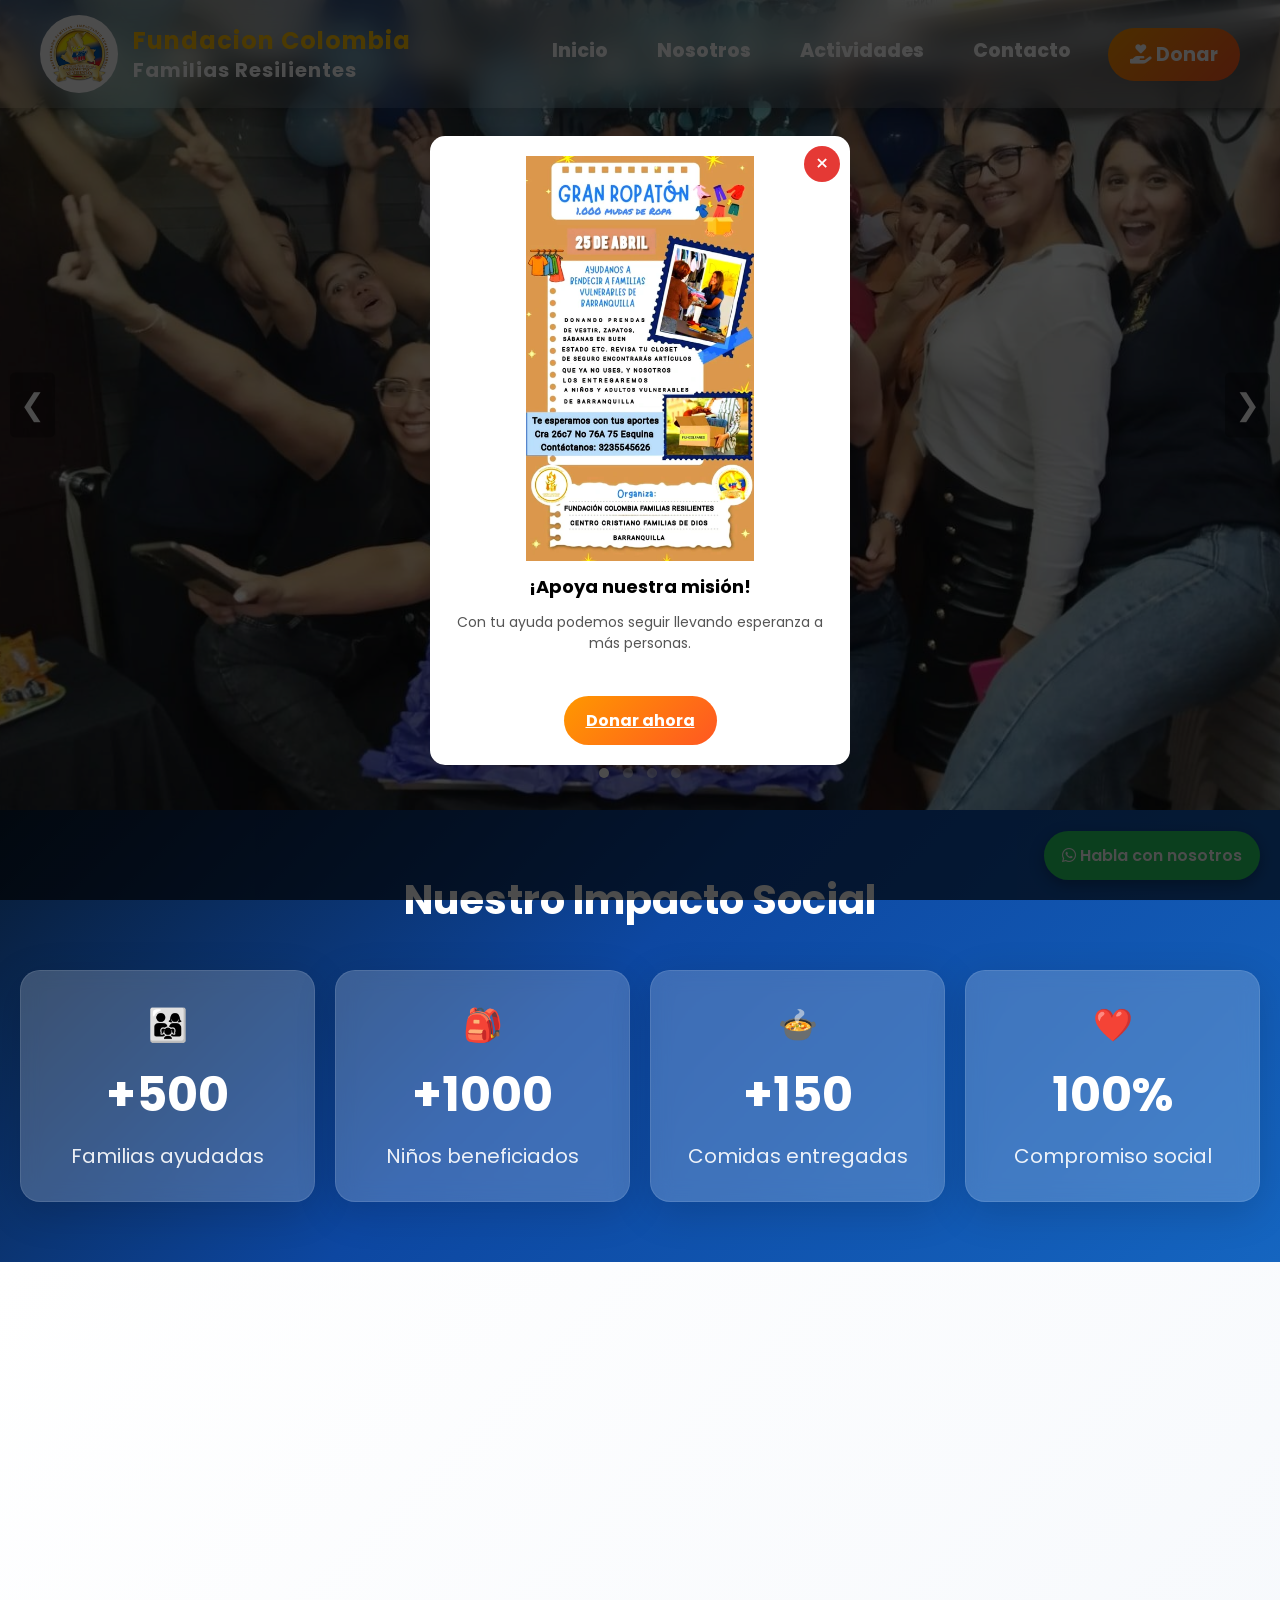
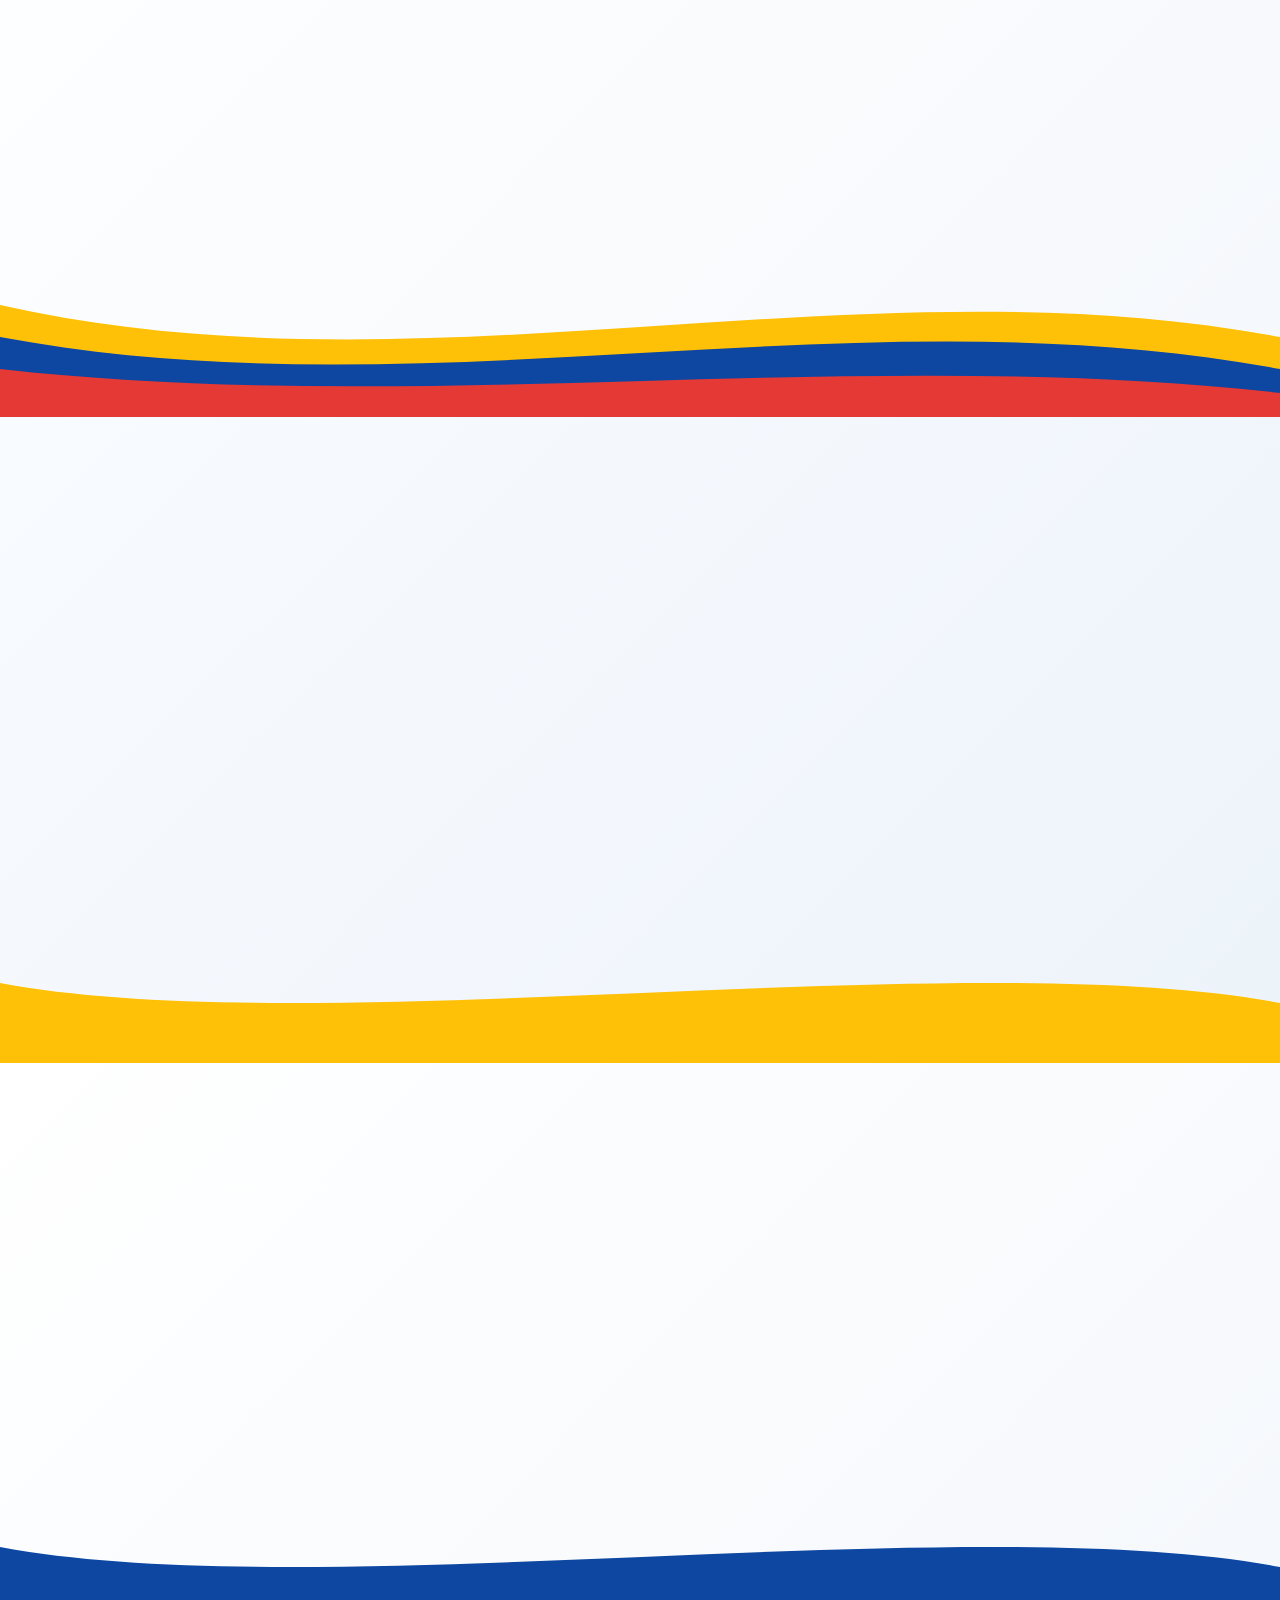
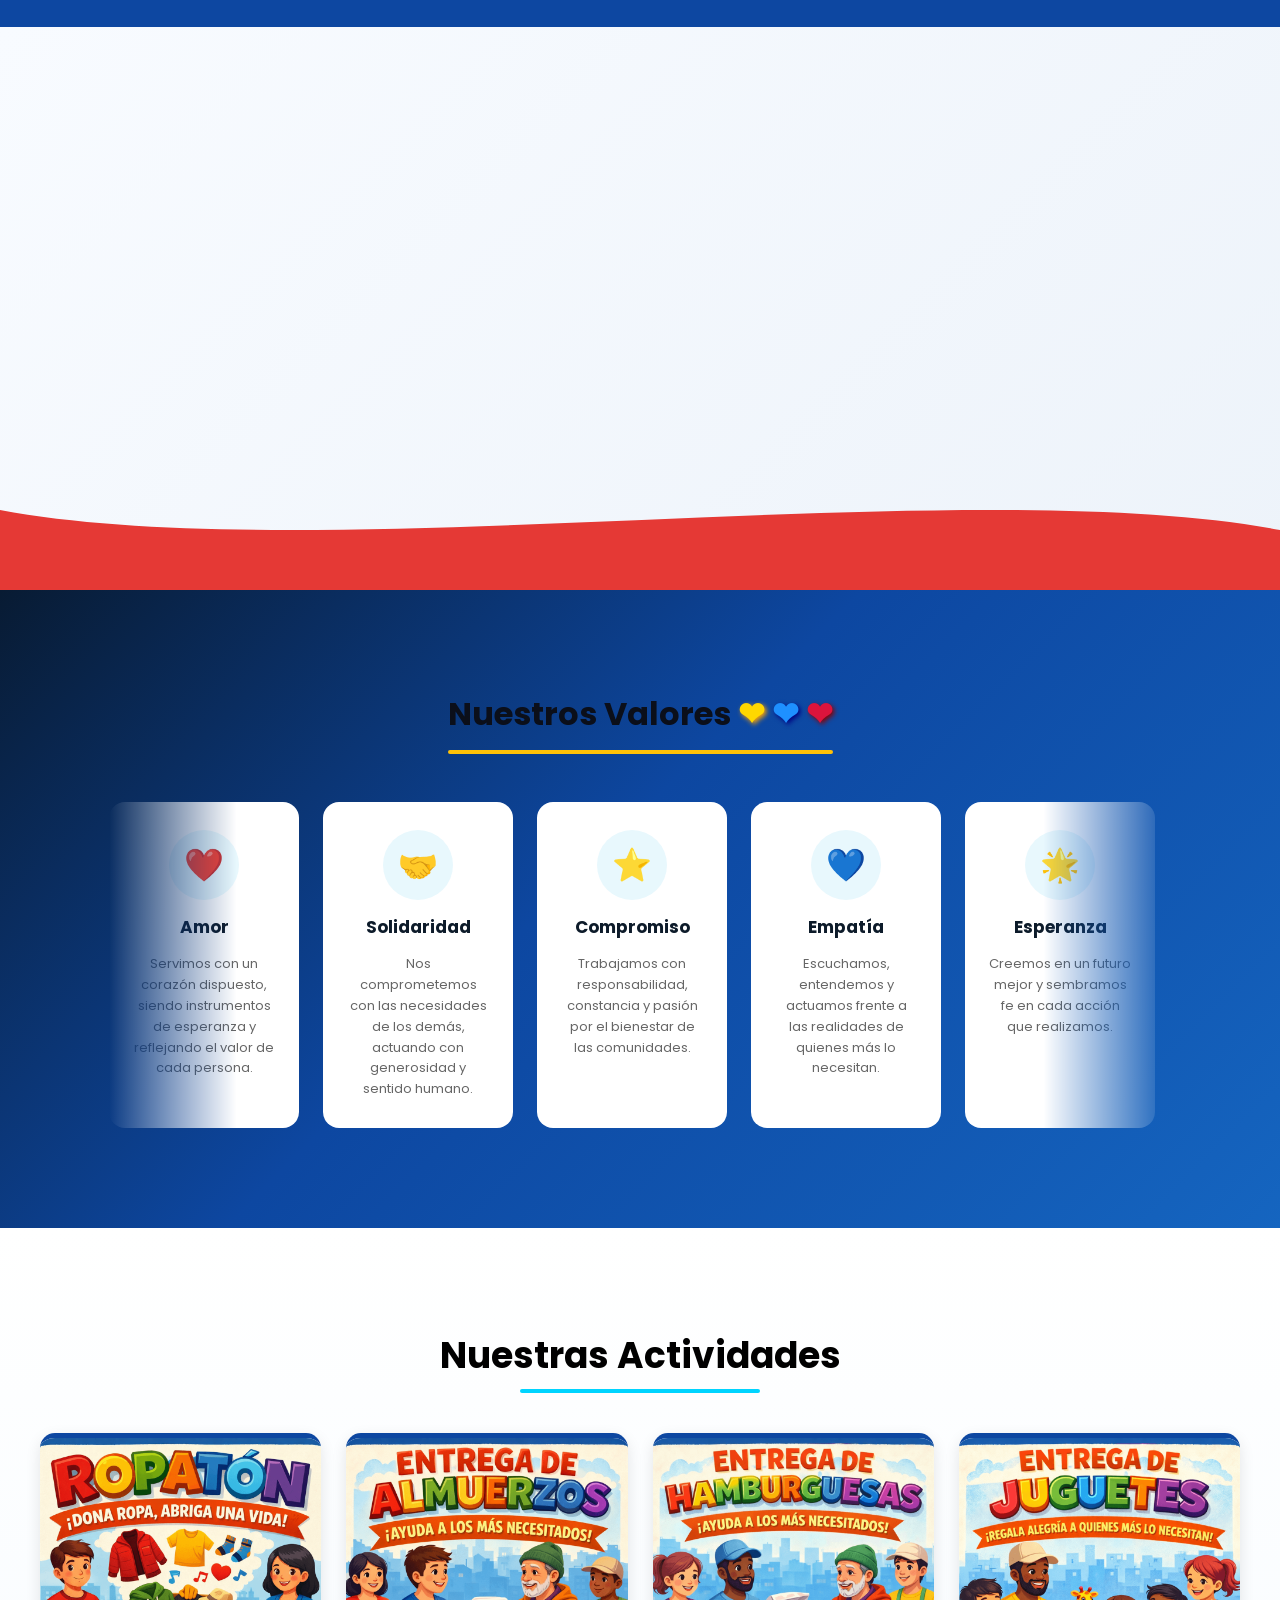
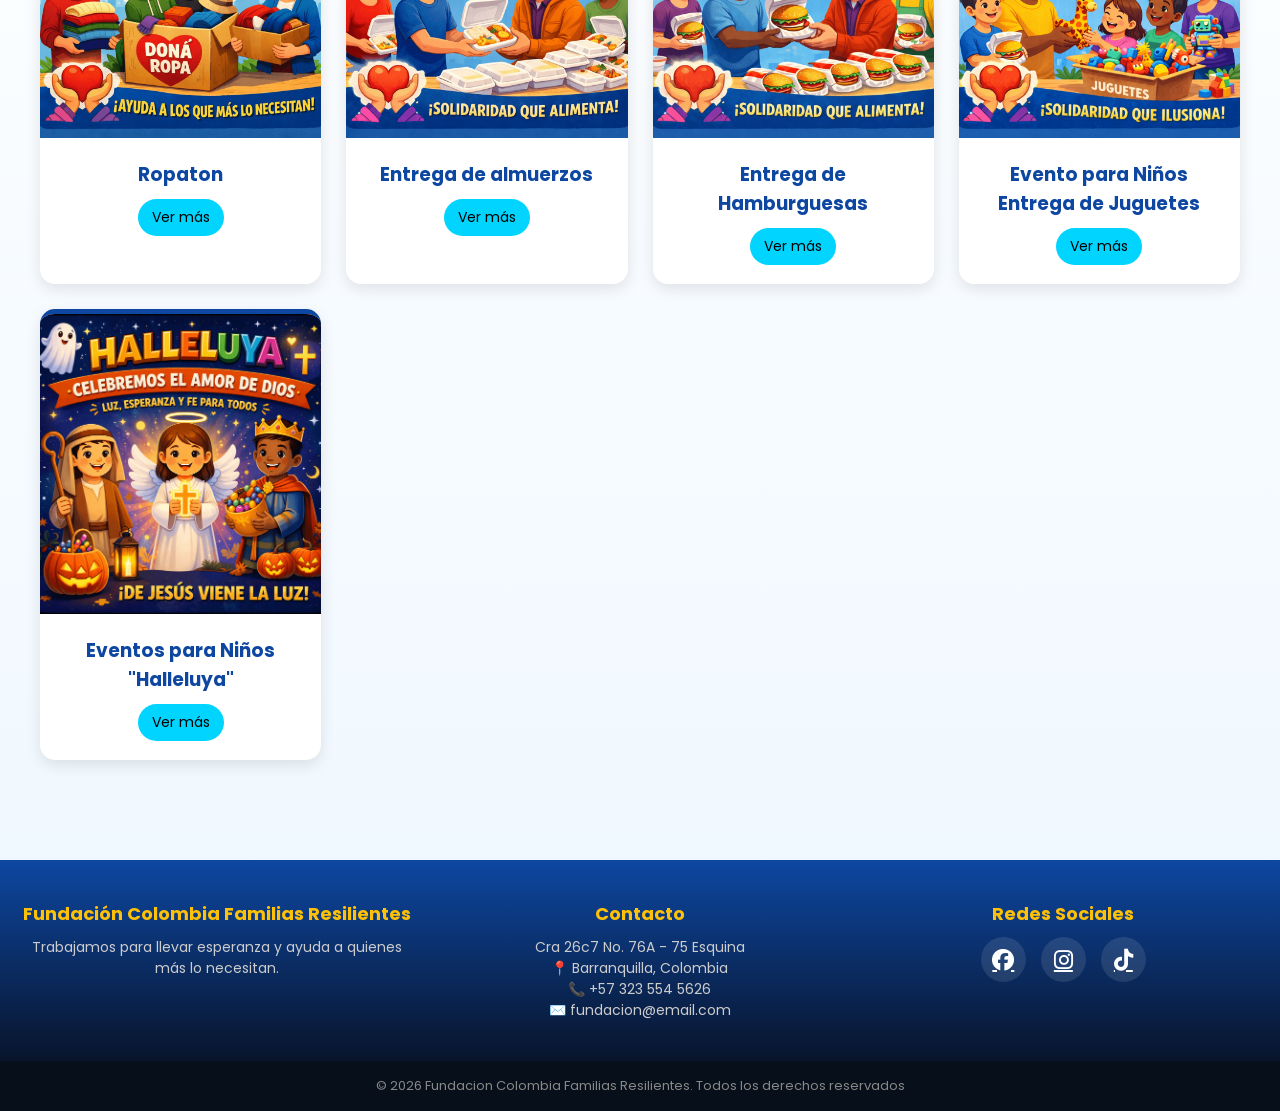
<file: index.html>
<!doctype html>
<html lang="es">
  <head>
    <meta charset="UTF-8" />
    <meta name="viewport" content="width=device-width, initial-scale=1.0" />
    <meta
      name="description"
      content="Fundación Colombia - Ayudamos a comunidades vulnerables con amor, solidaridad y compromiso."
    />
    <meta
      name="keywords"
      content="fundación, ayuda social, Colombia, donaciones, familia, niños, solidaridad"
    />
    <title>Fundación Colombia Familias Resilientes</title>
    <link
      href="https://fonts.googleapis.com/css2?family=Poppins:wght@300;400;600&display=swap"
      rel="stylesheet"
    />
    <link
      rel="stylesheet"
      href="https://cdnjs.cloudflare.com/ajax/libs/font-awesome/6.5.0/css/all.min.css"
    />
    <link rel="stylesheet" href="css/styleheader.css" />
    <link rel="stylesheet" href="css/stylefooter.css" />
    <link rel="stylesheet" href="css/styleindex.css" />
  </head>

  <body>
    <!-- MODAL PUBLICIDAD NUEVO -->
    <div class="modal" id="modal">
      <div class="modal-box">
        <button class="modal-close" id="cerrarModal">×</button>
        <img src="imagenes/Publicidad.webp" alt="Publicidad" />
        <h3>¡Apoya nuestra misión!</h3>
        <p style="margin-bottom: 20px">
          Con tu ayuda podemos seguir llevando esperanza a más personas.
        </p>
        <a
          href="src/donaciones.html"
          class="donate-btn"
          style="margin-top: 10px; display: inline-block"
          >Donar ahora</a
        >
      </div>
    </div>

    <div id="header"></div>

    <section class="hero" id="hero">
      <div class="slider">
        <img
          src="imagenes/hero5.jpg"
          class="slide active"
          loading="eager"
          alt="imagen hero principal"
        />
        <img
          src="imagenes/hero6.jpg"
          class="slide"
          loading="lazy"
          alt="imagen hero secundaria"
        />
        <img
          src="imagenes/hero7.jpg"
          class="slide"
          loading="lazy"
          alt="imagen hero tercera"
        />
        <img
          src="imagenes/hero8.jpg"
          class="slide"
          loading="lazy"
          alt="imagen hero cuarta"
        />
        <button class="prev" aria-label="Anterior">❮</button>
        <button class="next" aria-label="Siguiente">❯</button>

        <!-- DOTS -->
        <div class="dots">
          <span class="dot active"></span>
          <span class="dot"></span>
          <span class="dot"></span>
          <span class="dot"></span>
        </div>

        <div class="overlay">
          <h1>Llevando amor y esperanza</h1>
          <p>Transformando vidas con fe y solidaridad</p>
          <a href="#quienes" class="btn">Conócenos</a>
        </div>
      </div>
    </section>
    <section class="impact-box">
      <h2>Nuestro Impacto Social</h2>

      <div class="impact-container">
        <div class="impact-card">
          <span>👨‍👩‍👧</span>
          <h3>+500</h3>
          <p>Familias ayudadas</p>
        </div>

        <div class="impact-card">
          <span>🎒</span>
          <h3>+1000</h3>
          <p>Niños beneficiados</p>
        </div>

        <div class="impact-card">
          <span>🍲</span>
          <h3>+150</h3>
          <p>Comidas entregadas</p>
        </div>

        <div class="impact-card">
          <span>❤️</span>
          <h3>100%</h3>
          <p>Compromiso social</p>
        </div>
      </div>
    </section>

    <section class="info-split" id="quienes">
      <div class="info-text">
        <h2>¿Quiénes somos?</h2>
        <p class="justify">
          Somos la Fundación Colombia Familias Resilientes, una organización sin
          ánimo de lucro comprometida con el bienestar integral de las
          comunidades más vulnerables de Barranquilla.
        </p>
        <p class="justify">
          Trabajamos con amor, solidaridad y sentido social para impactar
          positivamente en la vida de niños, niñas, adultos y familias en
          condición de vulnerabilidad, promoviendo la dignidad humana y la
          resiliencia.
        </p>
        <p class="justify">
          A través de nuestras jornadas sociales, brindamos apoyo en
          alimentación, vestuario y recreación, convirtiéndonos en un puente de
          esperanza para quienes más lo necesitan.
        </p>
      </div>
      <div class="info-img">
        <img src="imagenes/Logo1.jpg" alt="¿Quiénes somos?" />
      </div>
      <!-- Olas bandera Colombia -->
      <div class="wave-multi">
        <svg
          style="
            position: absolute;
            bottom: 0;
            left: 0;
            width: 100%;
            height: 100%;
          "
          viewBox="0 0 1440 100"
          preserveAspectRatio="none"
        >
          <path
            fill="#FFC107"
            d="M0,30 C480,90 960,0 1440,50 L1440,100 L0,100 Z"
          />
        </svg>
        <svg
          style="
            position: absolute;
            bottom: 0;
            left: 0;
            width: 100%;
            height: 100%;
          "
          viewBox="0 0 1440 100"
          preserveAspectRatio="none"
        >
          <path
            fill="#0D47A1"
            d="M0,50 C480,100 960,20 1440,70 L1440,100 L0,100 Z"
          />
        </svg>
        <svg
          style="
            position: absolute;
            bottom: 0;
            left: 0;
            width: 100%;
            height: 100%;
          "
          viewBox="0 0 1440 100"
          preserveAspectRatio="none"
        >
          <path
            fill="#E53935"
            d="M0,70 C480,100 960,55 1440,85 L1440,100 L0,100 Z"
          />
        </svg>
      </div>
    </section>

    <!-- PROPÓSITO — ola amarilla -->
    <section class="info-split" id="proposito">
      <div class="info-text">
        <h2>Propósito</h2>
        <p>
          El propósito de la Fundación Colombia Familias Resilientes es
          transformar la vida de familias en condición de vulnerabilidad,
          brindando apoyo integral que genere esperanza, dignidad y nuevas
          oportunidades, trabajando constantemente en restaurar familias e
          impactar generaciones. Creemos que cada acción de amor, por pequeña
          que parezca, tiene el poder de cambiar historias y construir un futuro
          mejor para la sociedad.
        </p>
      </div>
      <div class="info-img">
        <img src="imagenes/proposito.png" alt="Propósito" />
      </div>
      <!-- Ola amarilla -->
      <div class="wave-bottom">
        <svg viewBox="0 0 1440 120" preserveAspectRatio="none">
          <path
            fill="#FFC107"
            d="M0,40 C360,100 1080,0 1440,60 L1440,120 L0,120 Z"
          />
        </svg>
      </div>
    </section>

    <!-- MISIÓN — ola azul -->
    <section class="info-split" id="mision">
      <div class="info-text">
        <h2>Misión</h2>
        <p>
          Contribuir al mejoramiento de la calidad de vida de las familias
          vulnerables en Barranquilla, mediante acciones sociales sostenibles
          enfocadas en la entrega de alimentos, ropa y apoyo integral,
          fomentando valores como la solidaridad, la empatía y la resiliencia en
          la comunidad.
        </p>
      </div>
      <div class="info-img">
        <img src="imagenes/mision.png" alt="Misión" />
      </div>
      <!-- Ola azul -->
      <div class="wave-bottom">
        <svg viewBox="0 0 1440 120" preserveAspectRatio="none">
          <path
            fill="#0D47A1"
            d="M0,40 C360,100 1080,0 1440,60 L1440,120 L0,120 Z"
          />
        </svg>
      </div>
    </section>

    <!-- VISIÓN — ola roja -->
    <section class="info-split" id="vision">
      <div class="info-text">
        <h2>Visión</h2>
        <p>
          Ser una fundación líder en el Caribe colombiano, reconocida por su
          impacto social y compromiso con las familias vulnerables, ampliando
          nuestros programas de ayuda beneficiando cada año a más personas,
          promoviendo una cultura de esperanza, dignidad y transformación
          social.
        </p>
      </div>
      <div class="info-img">
        <img src="imagenes/vision.png" alt="Visión" />
      </div>
      <!-- Ola roja -->
      <div class="wave-bottom">
        <svg viewBox="0 0 1440 120" preserveAspectRatio="none">
          <path
            fill="#E53935"
            d="M0,40 C360,100 1080,0 1440,60 L1440,120 L0,120 Z"
          />
        </svg>
      </div>
    </section>

    <!-- ===== VALORES ===== -->
    <section class="valores-section" id="valores">
      <h2>
        Nuestros Valores
        <span class="corazon amarillo">❤</span>
        <span class="corazon azul">❤</span>
        <span class="corazon rojo">❤</span>
      </h2>
      <div class="track-wrapper">
        <div class="track" id="valoresTrack">
          <!-- Las tarjetas se generan automáticamente desde main.js -->
        </div>
      </div>
    </section>

    <!-- ACTIVIDADES -->
    <section id="actividad" class="actividades">
      <h2>Nuestras Actividades</h2>

      <div class="cards-container">
        <a href="src/ropaton.html" class="card-pro">
          <img src="imagenes/card_ropaton.png" alt="Actividad" />
          <div class="card-content">
            <h3>Ropaton</h3>
            <span class="btn-card">Ver más</span>
          </div>
        </a>

        <a href="src/almuerzos.html" class="card-pro">
          <img src="imagenes/card_almuerzos.png" alt="Actividad" />
          <div class="card-content">
            <h3>Entrega de almuerzos</h3>
            <span class="btn-card">Ver más</span>
          </div>
        </a>

        <a href="src/hamburguesas.html" class="card-pro">
          <img src="imagenes/card_hamburguesas.png" alt="Actividad" />
          <div class="card-content">
            <h3>Entrega de Hamburguesas</h3>
            <span class="btn-card">Ver más</span>
          </div>
        </a>

        <a href="src/juguetes.html" class="card-pro">
          <img src="imagenes/card_juguetes.png" alt="Actividad" />
          <div class="card-content">
            <h3>Evento para Niños</h3>
            <h3>Entrega de Juguetes</h3>
            <span class="btn-card">Ver más</span>
          </div>
        </a>
        <a href="src/halleluya.html" class="card-pro">
          <img src="imagenes/card_halleluya.png" alt="Actividad" />
          <div class="card-content">
            <h3>Eventos para Niños "Halleluya"</h3>
            <span class="btn-card">Ver más</span>
          </div>
        </a>
      </div>
    </section>

    <!-- VOLUNTARIOS
    <section class="vol-section" id="voluntarios">

        <div class="vol-header">
            <h2>Únete como Voluntario</h2>
            <p>Sé parte del cambio — juntos transformamos vidas</p>
        </div>

        <div class="vol-grid">

            
            <div class="vol-fotos">

                <div class="vol-stats">
                    <div class="vol-stat">
                        <strong>+50</strong>
                        <span>Voluntarios activos</span>
                    </div>
                    <div class="vol-stat">
                        <strong>+12</strong>
                        <span>Jornadas realizadas</span>
                    </div>
                    <div class="vol-stat">
                        <strong>+600</strong>
                        <span>Familias impactadas</span>
                    </div>
                </div>

                <h3>Voluntarios en acción</h3>

                <div class="vol-fotos-grid">
                   
                    <div class="vol-foto-item">
                        <img src="imagenes/voluntarios/vol1.jpg" alt="Voluntarios en acción"
                            onerror="this.src='https://placehold.co/300x300/e8f0fe/0D47A1?text=Foto+1'">
                    </div>
                    <div class="vol-foto-item">
                        <img src="imagenes/voluntarios/vol2.jpg" alt="Voluntarios en acción"
                            onerror="this.src='https://placehold.co/300x300/e8f0fe/0D47A1?text=Foto+2'">
                    </div>
                    <div class="vol-foto-item">
                        <img src="imagenes/voluntarios/vol3.jpg" alt="Voluntarios en acción"
                            onerror="this.src='https://placehold.co/300x300/e8f0fe/0D47A1?text=Foto+3'">
                    </div>
                    <div class="vol-foto-item">
                        <img src="imagenes/voluntarios/vol4.jpg" alt="Voluntarios en acción"
                            onerror="this.src='https://placehold.co/300x300/e8f0fe/0D47A1?text=Foto+4'">
                    </div>
                    <div class="vol-foto-item">
                        <img src="imagenes/voluntarios/vol5.jpg" alt="Voluntarios en acción"
                            onerror="this.src='https://placehold.co/300x300/e8f0fe/0D47A1?text=Foto+5'">
                    </div>
                    <div class="vol-foto-item">
                        <img src="imagenes/voluntarios/vol6.jpg" alt="Voluntarios en acción"
                            onerror="this.src='https://placehold.co/300x300/e8f0fe/0D47A1?text=Foto+6'">
                    </div>
                </div>
            </div>

         
            <div class="vol-form-card">
                <h3>Quiero ser voluntario</h3>
                <p>Completa el formulario y nos pondremos en contacto contigo</p>

                <form id="formVoluntario">

                    <div class="vol-form-row">
                        <div class="vol-field">
                            <label>Nombre <span class="req">*</span></label>
                            <input type="text" id="volNombre" placeholder="Tu nombre">
                        </div>
                        <div class="vol-field">
                            <label>Apellido <span class="req">*</span></label>
                            <input type="text" id="volApellido" placeholder="Tu apellido">
                        </div>
                    </div>

                    <div class="vol-field">
                        <label>Correo electrónico <span class="req">*</span></label>
                        <input type="email" id="volCorreo" placeholder="correo@ejemplo.com">
                    </div>

                    <div class="vol-field">
                        <label>Celular <span class="req">*</span></label>
                        <input type="tel" id="volCelular" placeholder="Ej: 3001234567" maxlength="10"
                            oninput="this.value = this.value.replace(/[^0-9]/g, '')">
                    </div>

                    <div class="vol-field">
                        <label for="volActividad">¿En qué actividades te gustaría participar?</label>
                        <select id="volActividad">
                            <option value="">Selecciona una opción</option>
                            <option value="Ropaton">Ropaton</option>
                            <option value="Almuerzos">Entrega de almuerzos</option>
                            <option value="Hamburguesas">Entrega de hamburguesas</option>
                            <option value="Juguetes">Entrega de juguetes</option>
                            <option value="Halleluya">Halleluya para niños</option>
                            <option value="Todas">Todas las anteriores</option>
                        </select>
                    </div>

                    <div class="vol-field">
                        <label>Disponibilidad</label>
                        <div class="vol-disponibilidad">
                            <button type="button" class="vol-dia-btn" onclick="toggleDia(this)">Fines de
                                semana</button>
                            <button type="button" class="vol-dia-btn" onclick="toggleDia(this)">Entre semana</button>
                            <button type="button" class="vol-dia-btn" onclick="toggleDia(this)">Festivos</button>
                        </div>
                    </div>

                    <div class="vol-field">
                        <label>¿Por qué quieres ser voluntario?</label>
                        <textarea id="volMotivacion" placeholder="Cuéntanos un poco sobre ti..."></textarea>
                    </div>

                    <button type="button" class="vol-btn-primary" onclick="enviarVoluntario()">
                        Enviar solicitud <i class="fas fa-paper-plane"></i>
                    </button>

                </form>
                <div class="vol-exito" id="volExito" style="display:none;">
                    <div class="vol-exito-icon">🙏</div>
                    <h3>¡Gracias por querer ser parte de nuestra gran Fundación!</h3>
                    <p>Recibimos tu solicitud exitosamente. Pronto nos pondremos en contacto contigo. ¡Que Dios te
                        bendiga! ❤️</p>
                    <button type="button" id="btnResetVoluntario" class="btn-reset-voluntario">
                        ↺ Registrar otro voluntario
                    </button>   
                </div>
            </div>

        </div>
    </section> -->

    <a
      href="https://wa.me/573235545626"
      class="whatsapp"
      target="_blank"
      rel="noopener noreferrer"
    >
      <i class="fab fa-whatsapp"></i> Habla con nosotros
    </a>
    <div id="footer"></div>

    <!-- BOTÓN IR ARRIBA -->
    <button class="top-btn" id="topBtn" onclick="scrollToTop()">↑</button>
    <div class="footer-bottom">
      <p>
        © 2026 Fundacion Colombia Familias Resilientes. Todos los derechos
        reservados
      </p>
    </div>

    <script src="javascript/main.js"></script>
  </body>
</html>
</file>
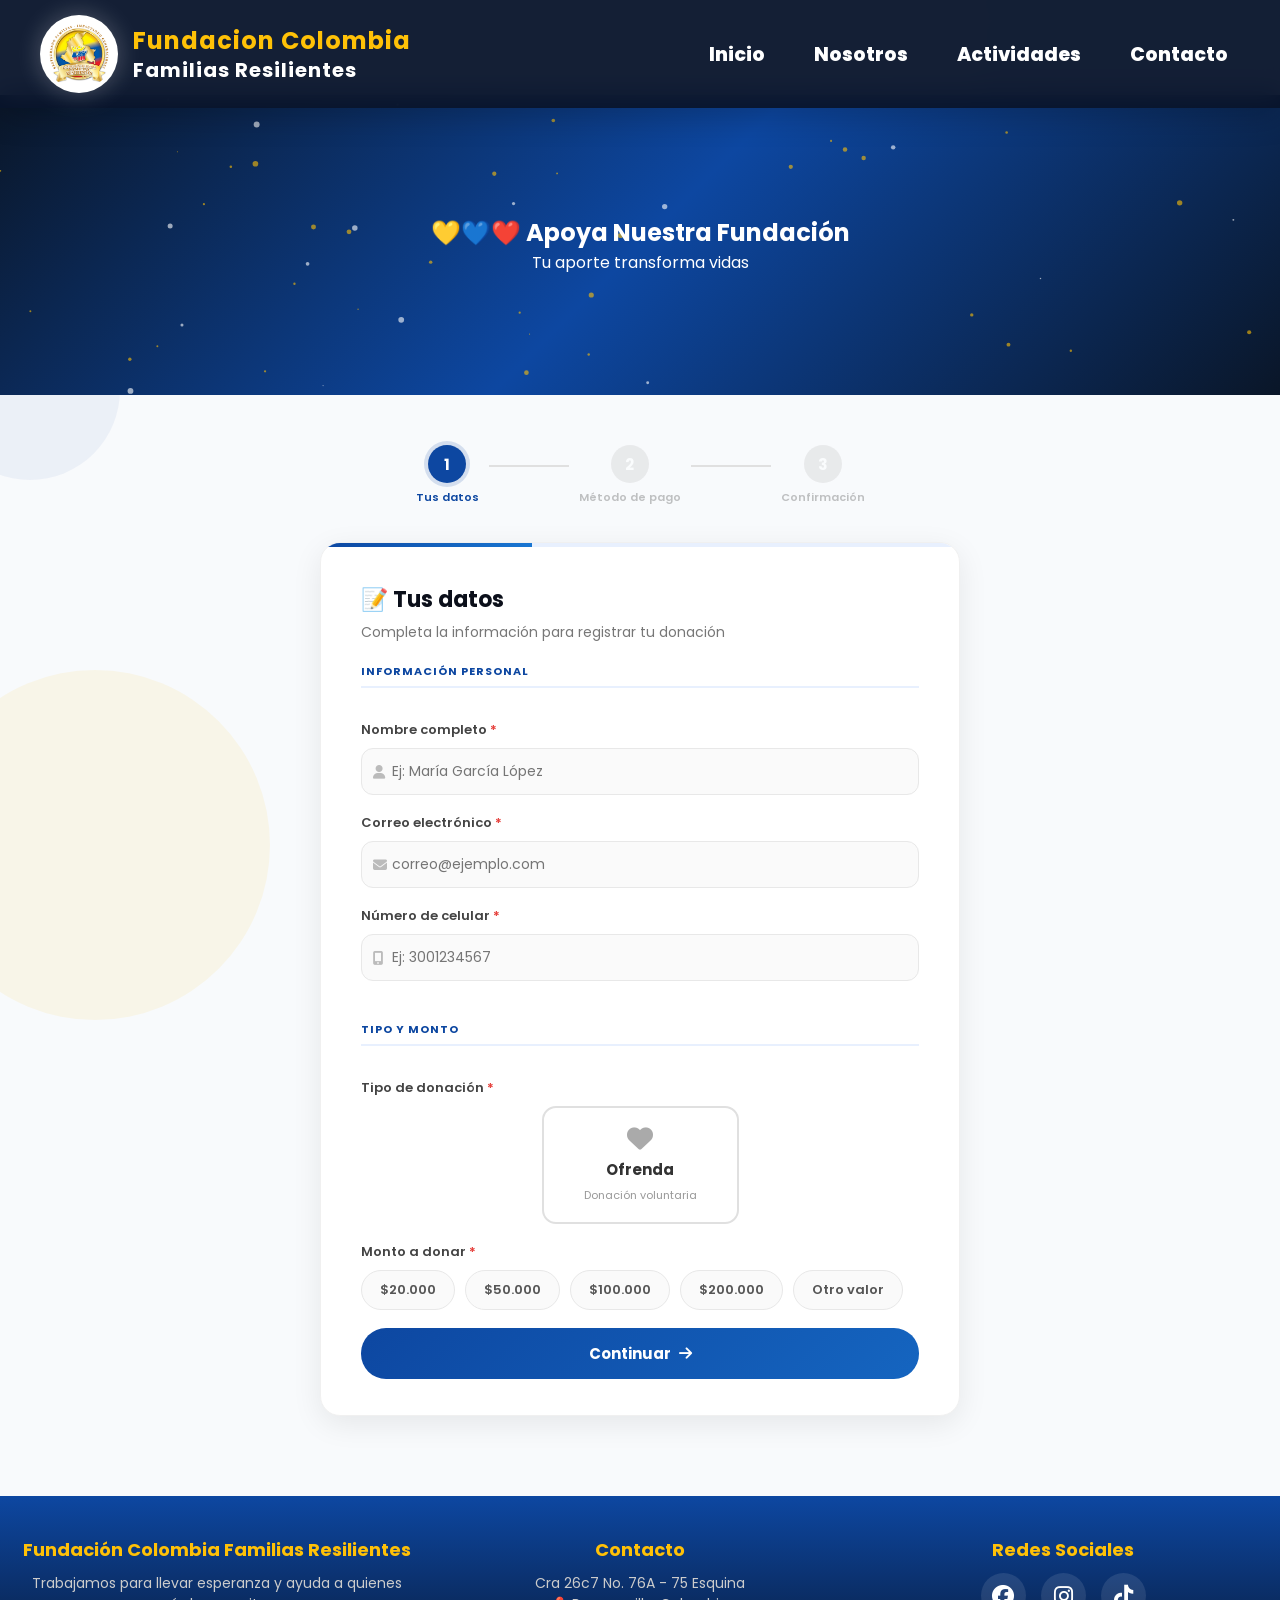
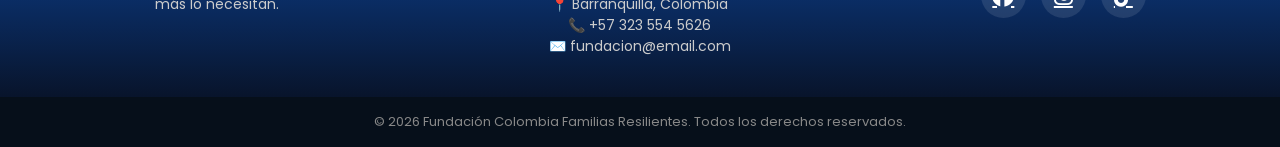
<file: src/donaciones.html>
<!doctype html>
<html lang="es">
  <head>
    <meta charset="UTF-8" />
    <meta name="viewport" content="width=device-width, initial-scale=1.0" />
    <title>Donaciones - Fundación Colombia Familias Resilientes</title>
    <link
      href="https://fonts.googleapis.com/css2?family=Poppins:wght@300;400;600&display=swap"
      rel="stylesheet"
    />
    <link
      rel="stylesheet"
      href="https://cdnjs.cloudflare.com/ajax/libs/font-awesome/6.5.0/css/all.min.css"
    />
    <link rel="stylesheet" href="../css/styleheader.css" />
    <link rel="stylesheet" href="../css/stylefooter.css" />
    <link rel="stylesheet" href="../css/styleindex.css" />
    <link rel="stylesheet" href="../css/styledonaciones.css" />
  </head>

  <body class="pag-donaciones">
    <div id="header"></div>
    <div class="don-geo-extra"></div>

    <!-- HERO -->
    <section class="don-hero">
      <canvas id="heroCanvas"></canvas>
      <h1>💛💙❤️ Apoya Nuestra Fundación</h1>
      <p>Tu aporte transforma vidas</p>
    </section>

    <!-- CONTENEDOR PRINCIPAL -->
    <section class="don-section">
      <!-- INDICADOR DE PASOS -->
      <div class="don-steps">
        <div class="don-step active" id="stepInd1">
          <div class="don-step-num">1</div>
          <span>Tus datos</span>
        </div>
        <div class="don-step-line"></div>
        <div class="don-step" id="stepInd2">
          <div class="don-step-num">2</div>
          <span>Método de pago</span>
        </div>
        <div class="don-step-line"></div>
        <div class="don-step" id="stepInd3">
          <div class="don-step-num">3</div>
          <span>Confirmación</span>
        </div>
      </div>

      <!-- TARJETA PRINCIPAL -->
      <div class="don-card">
        <div class="don-progress">
          <div
            class="don-progress-fill"
            id="progressFill"
            style="width: 33%"
          ></div>
        </div>
        <!-- ══ PASO 1: DATOS ══ -->
        <div class="don-panel active" id="panel1">
          <h2 class="don-title">📝 Tus datos</h2>
          <p class="don-subtitle">
            Completa la información para registrar tu donación
          </p>

          <div class="don-form">
            <p class="don-seccion-label">Información personal</p>
            <div class="don-field">
              <label for="inputNombre"
                >Nombre completo <span class="req">*</span></label
              >
              <div class="don-input-wrap">
                <span class="don-input-icon"><i class="fas fa-user"></i></span>
                <input
                  type="text"
                  id="inputNombre"
                  placeholder="Ej: María García López"
                />
              </div>
            </div>

            <div class="don-field">
              <label for="inputCorreo"
                >Correo electrónico <span class="req">*</span></label
              >
              <div class="don-input-wrap">
                <span class="don-input-icon"
                  ><i class="fas fa-envelope"></i
                ></span>
                <input
                  type="email"
                  id="inputCorreo"
                  placeholder="correo@ejemplo.com"
                />
              </div>
            </div>

            <div class="don-field">
              <label for="inputCelular"
                >Número de celular <span class="req">*</span></label
              >
              <div class="don-input-wrap">
                <span class="don-input-icon"
                  ><i class="fas fa-mobile-alt"></i
                ></span>
                <input
                  type="tel"
                  id="inputCelular"
                  placeholder="Ej: 3001234567"
                  maxlength="10"
                  oninput="this.value = this.value.replace(/[^0-9]/g, '')"
                />
              </div>
            </div>
            <p class="don-seccion-label">Tipo y monto</p>
            <div class="don-field">
              <label>Tipo de donación <span class="req">*</span></label>
              <div class="don-tipo">
                <!-- <button type="button" class="tipo-btn" data-tipo="Diezmo" onclick="selTipo(this)">
                                <i class="fas fa-church"></i>
                                <strong>Diezmo</strong>
                                <small>El 10% de mis ingresos</small>
                            </button>-->
                <button
                  type="button"
                  class="tipo-btn"
                  data-tipo="Ofrenda"
                  onclick="selTipo(this)"
                >
                  <i class="fas fa-heart"></i>
                  <strong>Ofrenda</strong>
                  <small>Donación voluntaria</small>
                </button>
              </div>
            </div>

            <div class="don-field">
              <label>Monto a donar <span class="req">*</span></label>
              <div class="don-montos">
                <button
                  type="button"
                  class="monto-btn"
                  data-value="20000"
                  onclick="selMonto(this)"
                >
                  $20.000
                </button>
                <button
                  type="button"
                  class="monto-btn"
                  data-value="50000"
                  onclick="selMonto(this)"
                >
                  $50.000
                </button>
                <button
                  type="button"
                  class="monto-btn"
                  data-value="100000"
                  onclick="selMonto(this)"
                >
                  $100.000
                </button>
                <button
                  type="button"
                  class="monto-btn"
                  data-value="200000"
                  onclick="selMonto(this)"
                >
                  $200.000
                </button>
                <button
                  type="button"
                  class="monto-btn"
                  data-value="otro"
                  onclick="selMonto(this)"
                >
                  Otro valor
                </button>
              </div>
              <input
                type="number"
                id="montoPersonalizado"
                placeholder="Escribe el monto en pesos COP"
                style="display: none; margin-top: 10px"
              />
            </div>

            <button class="don-btn-primary" onclick="irPaso2()">
              Continuar <i class="fas fa-arrow-right"></i>
            </button>
          </div>
        </div>

        <!-- ══ PASO 2: MÉTODO DE PAGO ══ -->
        <div class="don-panel" id="panel2">
          <h2 class="don-title">💳 Elige cómo donar</h2>
          <p class="don-subtitle">
            Selecciona el método de pago de tu preferencia
          </p>

          <div class="don-metodos">
            <div
              class="metodo-card"
              id="cardTransferencia"
              onclick="selMetodo('Transferencia')"
            >
              <div class="metodo-icon">🏦</div>
              <h3>Transferencia Bancaria</h3>
              <p>Transfiere directamente a nuestra cuenta</p>
            </div>
            <div class="metodo-card" id="cardQR" onclick="selMetodo('QR')">
              <div class="metodo-icon">📱</div>
              <h3>Código QR</h3>
              <p>Escanea con tu app bancaria</p>
            </div>
            <div class="metodo-card" id="cardPSE" onclick="selMetodo('PSE')">
              <div class="metodo-icon">💳</div>
              <h3>Pago por PSE</h3>
              <p>Pago Seguro en Linea</p>
            </div>
          </div>

          <!-- INFO TRANSFERENCIA -->
          <div class="metodo-info" id="infoTransferencia">
            <h4><i class="fas fa-university"></i> Datos bancarios</h4>
            <div class="info-fila">
              <span class="info-lbl">Banco</span>
              <span class="info-val">Banco de Bogotá</span>
            </div>
            <div class="info-fila">
              <span class="info-lbl">Tipo de cuenta</span>
              <span class="info-val">Ahorros</span>
            </div>
            <div class="info-fila">
              <span class="info-lbl">Número</span>
              <span class="info-val">
                24-110480220
                <button class="btn-copiar" onclick="copiar('24-110480220')">
                  <i class="fas fa-copy"></i> Copiar
                </button>
              </span>
            </div>
            <div class="info-fila">
              <span class="info-lbl">Titular</span>
              <span class="info-val"
                >Fundación Colombia Familias Resilientes</span
              >
            </div>
            <div class="info-fila">
              <span class="info-lbl">NIT</span>
              <span class="info-val">
                <!-- ✏️ REEMPLAZA CON EL NIT REAL -->
                901-49213-8
                <button class="btn-copiar" onclick="copiar('901-49213-8')">
                  <i class="fas fa-copy"></i> Copiar
                </button>
              </span>
            </div>
            <p class="metodo-nota">
              <i class="fas fa-info-circle"></i>
              Realiza la transferencia y luego haz clic en "Confirmar donación"
            </p>
          </div>

          <!-- INFO QR -->
          <div class="metodo-info" id="infoQR">
            <h4><i class="fas fa-qrcode"></i> Escanea el código QR</h4>
            <div class="qr-wrap">
              <!-- ✏️ Asegúrate de que imagenes/qr.png existe en tu carpeta -->
              <img
                src="../imagenes/QR_funcofare.jpeg"
                alt="QR de donación"
                onerror="this.src = 'https://placehold.co/180x180/png?text=QR'"
              />
              <p>
                Abre tu app bancaria, selecciona "Pagar con QR" y escanea la
                imagen
              </p>
            </div>
            <p class="metodo-nota">
              <i class="fas fa-info-circle"></i>
              Realiza el pago y luego haz clic en "Confirmar donación"
            </p>
          </div>

          <!-- INFO PSE -->
          <div class="metodo-info" id="infoPSE">
            <h4><i class="fas fa-lock"></i> Pago seguro con Mi Pago Amigo</h4>

            <div class="info-fila">
              <span class="info-lbl">Convenio</span>
              <span class="info-val">
                FUNDACION COLOMBIA FAMILIAS RESILIENTES
                <button
                  class="btn-copiar"
                  onclick="copiar('FUNDACION COLOMBIA FAMILIAS RESILIENTES')"
                >
                  <i class="fas fa-copy"></i> Copiar
                </button>
              </span>
            </div>

            <div class="metodo-nota" style="margin-top: 14px">
              <i class="fas fa-info-circle"></i>
              Al confirmar serás redirigido a <strong>Mi Pago Amigo</strong>.
              Busca el convenio copiado, ingresa tus datos y completa el pago de
              forma segura.
            </div>

            <div
              class="metodo-nota"
              style="margin-top: 8px; background: #e8f0fe"
            >
              <i class="fas fa-shield-alt"></i>
              Plataforma certificada de pagos PSE en Colombia. Tu transacción
              está 100% protegida.
            </div>
          </div>

          <!-- NÚMERO DE REFERENCIA -->
          <div
            class="don-field"
            id="campoReferencia"
            style="display: none; margin-top: 16px"
          >
            <label>
              Número de referencia de la transacción <span class="req">*</span>
            </label>
            <input
              type="text"
              id="inputReferencia"
              placeholder="Ej: 123456789 (aparece en tu app bancaria)"
            />
            <p style="font-size: 12px; color: #999; margin-top: 6px">
              <i class="fas fa-info-circle"></i>
              Encuéntralo en el comprobante o historial de tu app bancaria
            </p>
          </div>

          <div class="don-btn-group">
            <button class="don-btn-secondary" onclick="irPaso1()">
              <i class="fas fa-arrow-left"></i> Volver
            </button>
            <button
              class="don-btn-primary"
              id="btnConfirmar"
              onclick="irPaso3()"
              disabled
            >
              Confirmar donación <i class="fas fa-check"></i>
            </button>
          </div>
        </div>

        <!-- ══ PASO 3: CONFIRMACIÓN ══ -->
        <div class="don-panel" id="panel3">
          <div class="don-gracias">
            <div class="gracias-icon">🙏</div>
            <h2>¡Gracias por tu generosidad!</h2>
            <p id="graciasTexto"></p>
            <div class="gracias-resumen" id="resumenDonacion"></div>
            <p class="gracias-nota">
              Hemos registrado tu donación exitosamente. La Fundación Colombia
              Familias Resilientes te lo agradece de corazón. ¡Que Dios te
              bendiga! ❤️
            </p>
            <a
              href="../index.html"
              class="don-btn-primary"
              style="
                display: inline-flex;
                text-decoration: none;
                margin-top: 20px;
                width: auto;
                padding: 14px 32px;
              "
            >
              <i class="fas fa-home"></i> Volver al inicio
            </a>
          </div>
        </div>
      </div>
    </section>

    <div id="footer"></div>
    <div class="footer-bottom">
      <p>
        © 2026 Fundación Colombia Familias Resilientes. Todos los derechos
        reservados.
      </p>
    </div>

    <script src="../javascript/main.js"></script>
    <script src="../javascript/donaciones.js"></script>
  </body>
</html>
</file>
<file: css/styleheader.css>
/* HEADER */
header {
  position: fixed;
  background: rgba(255, 255, 255, 0.08);
  -webkit-backdrop-filter: blur(14px);
  backdrop-filter: blur(14px);
  box-shadow: 0 5px 20px rgba(0, 0, 0, 0.2);
  width: 100%;
  top: 0;
  left: 0;
  display: flex;
  justify-content: space-between;
  align-items: center;
  padding: 15px 40px;
  z-index: 1000;
  transition: 0.3s;
}

header.scrolled {
  background: rgba(8, 20, 43, 0.95);
  -webkit-backdrop-filter: blur(10px);
  backdrop-filter: blur(10px);
  box-shadow: 0 5px 15px rgba(0, 0, 0, 0.3);
}

/* ── HEADER PÁGINAS INTERNAS ───────────────── */

header.internal-page {
  background: rgba(8, 20, 43, 0.95);
  -webkit-backdrop-filter: blur(12px);
  backdrop-filter: blur(12px);
  box-shadow: 0 8px 30px rgba(0, 0, 0, 0.2);
}

/* 🔹 CONTENEDOR DEL LOGO */
.logo-container {
  display: flex;
  align-items: center;
  gap: 15px;
}

.logo-container img {
  width: 78px;
  height: 78px;
  box-shadow: 0 0 25px rgba(255, 255, 255, 0.25);
  object-fit: contain;
  border-radius: 50%;
  background: #fff;
  padding: 4px;
  transition: 0.3s;
}

.logo-text {
  color: #fff;
  font-size: 30px;
  font-weight: bold;
  letter-spacing: 1px;
  transition: 0.3s;
  display: flex;
  flex-direction: column;
  line-height: 1.3;
}

.logo-text span:first-child {
  font-size: 24px;
  color: var(--amarillo);
}

.logo-text span:last-child {
  font-size: 20px;
  color: var(--blanco);
}

header.scrolled .logo-text {
  font-size: 16px;
}

nav {
  display: flex;
  gap: 25px;
}

nav a {
  color: var(--blanco);
  text-decoration: none;
  font-weight: 800;
  padding: 8px 12px;
  transition: 0.3s;
  font-size: larger;
}

nav a:hover {
  color: var(--amarillo-acento);
}

/* BOTÓN DONAR */
.btn,
.donate-btn {
  background: linear-gradient(135deg, #ff9800, #ff5722);
  color: #fff;
  padding: 12px 22px;
  border-radius: 30px;
  transition: all 0.3s ease;
  position: relative;
  overflow: hidden;
  font-weight: bold;
}

.btn:hover,
.donate-btn:hover {
  transform: translateY(-3px) scale(1.05);
  box-shadow: 0 10px 30px rgba(255, 87, 34, 0.45);
  background: linear-gradient(135deg, #ff9800, #ff5722);
  color: #fff;
}

/* HAMBURGUESA */
.menu-toggle {
  display: none;
  font-size: 25px;
  color: #fff;
  cursor: pointer;
  position: absolute;
  right: 20px;
  top: 18px;
  z-index: 2000;
}

/* RESPONSIVE */
@media (max-width: 1024px) {
  .info-split,
  .info-split.reverse {
    flex-direction: column;
    text-align: center;
    padding: 60px 8%;
  }

  .info-text,
  .info-img {
    transform: translateY(50px);
  }

  .info-split.active .info-text,
  .info-split.active .info-img {
    transform: translateY(0);
  }

  nav {
    position: fixed;
    top: 0;
    right: -100%;

    width: 300px;
    height: 100vh;

    padding: 100px 30px 30px;

    display: flex;
    flex-direction: column;
    gap: 20px;

    background: linear-gradient(
      180deg,
      rgba(8, 20, 43, 0.97),
      rgba(13, 71, 161, 0.96)
    );
    -webkit-backdrop-filter: blur(20px);
    backdrop-filter: blur(20px);

    box-shadow: -10px 0 40px rgba(0, 0, 0, 0.3);

    transition: right 0.35s ease;

    z-index: 1200;
  }

  nav.active {
    right: 0;
  }

  /* LINKS */
  nav a {
    padding: 15px 25px;
    font-size: 16px;
    border-left: 3px solid transparent;
  }

  nav a:hover {
    background: rgba(255, 255, 255, 0.05);
    border-left: 3px solid var(--amarillo-acento);
  }

  .menu-toggle {
    display: block;
  }

  .menu-overlay {
    position: fixed;
    top: 0;
    left: 0;
    width: 100%;
    height: 100%;

    background: rgba(0, 0, 0, 0.5);
    -webkit-backdrop-filter: blur(3px);
    backdrop-filter: blur(3px);

    opacity: 0;
    visibility: hidden;
    transition: 0.3s;
    z-index: 1400;
  }

  .container {
    max-width: 1200px;
    margin: 0 auto;
    padding: 0 20px;
  }

  .img {
    width: 100%;
    height: auto;
  }

  .menu-overlay.active {
    visibility: visible;
  }

  .logo-container img {
    width: 50px;
    height: 50px;
  }

  .logo-text {
    font-size: 15px;
  }

  .hero h1 {
    font-size: 28px;
    font-family: "Playfair Display", serif;
  }
}
</file>
<file: css/stylefooter.css>
footer {
  background: linear-gradient(180deg, var(--azul-principal), #08142b);
  color: #fff;
  display: grid;
  grid-template-columns: repeat(auto-fit, minmax(250px, 1fr));
  gap: 30px;
  padding: 40px 20px;
  text-align: center;
}

footer h3 {
  margin-bottom: 10px;
  font-size: 18px;
  color: var(--amarillo-acento);
}

footer p {
  font-size: 14px;
  color: #ccc;
  line-height: 1.5;
}

.footer-bottom {
  background: #060f1a;
  color: #888;
  text-align: center;
  padding: 15px;
  font-size: 13px;
}

/* 🔥 REDES SOCIALES */
.social-icons {
  display: flex;
  justify-content: center;
  gap: 15px;
  margin-top: 10px;
}

.social-icons a {
  color: #fff;
  /* 🔥 blanco */
  font-size: 22px;
  width: 45px;
  height: 45px;
  display: flex;
  align-items: center;
  justify-content: center;
  border-radius: 50%;
  background: rgba(255, 255, 255, 0.1);
  transition: all 0.3s ease;
}

.social-icons a:hover {
  transform: translateY(-5px) scale(1.1);
  background: var(--rojo);
}

.social-icons .fb:hover {
  background: #3b5998;
}

.social-icons a.ig:hover {
  background: #e1306c;
}

.social-icons a.tt:hover {
  background: #010101;
}

/* BOTÓN SUBIR */
.top-btn {
  position: fixed;
  bottom: 80px;
  right: 20px;
  padding: 10px 15px;
  border: none;
  background: #00d4ff;
  color: #000;
  border-radius: 10px;
  display: none;
  cursor: pointer;
  font-size: 18px;
  font-weight: bold;
  z-index: 998;
}
/* WHATSAPP */
.whatsapp {
  position: fixed;
  bottom: 20px;
  right: 20px;
  background: #25d366;
  color: #fff;
  padding: 12px 18px;
  border-radius: 30px;
  text-decoration: none;
  box-shadow: 0 5px 15px rgba(0, 0, 0, 0.3);
  animation: float 2s infinite ease-in-out;
  z-index: 999;
  font-weight: 600;
}

@keyframes float {
  0% {
    transform: translateY(0);
  }

  50% {
    transform: translateY(-5px);
  }

  100% {
    transform: translateY(0);
  }
}
</file>
<file: css/styleindex.css>
/* ═══════════════════════════════════════════════════════════
   FUNDACIÓN COLOMBIA FAMILIAS RESILIENTES
   styleindex.css — Estilos del Index
   ═══════════════════════════════════════════════════════════ */

/* ── 1. RESET GENERAL ── */
* {
  margin: 0;
  padding: 0;
  box-sizing: border-box;
  font-family: "Poppins", sans-serif;
}

/* ── 2. VARIABLES GLOBALES ── */
:root {
  --amarillo: #ffc107;
  --amarillo-suave: #ffd54f;
  --amarillo-acento: #ffc107;
  --azul: #0d47a1;
  --azul-principal: #0d47a1;
  --azul-gradiente: #1565c0;
  --rojo: #e53935;
  --rojo-acento: #e53935;
  --fondo-claro: #f8fafc;
  --blanco: #ffffff;
  --gris-claro: #f4f7fb;
  --oscuro: #0b0f1a;
  --texto: #333;
}

/* ── 3. BASE ── */
html {
  scroll-behavior: smooth;
}

body {
  background: var(--fondo-claro);
  overflow-x: hidden;
  font-family: "Poppins", sans-serif;
}

/* ── 4. MODAL ── */
.modal {
  position: fixed;
  top: 0;
  left: 0;
  width: 100%;
  height: 100%;
  background: rgba(0, 0, 0, 0.7);
  display: none;
  justify-content: center;
  align-items: center;
  z-index: 9999;
  padding: 15px;
  box-sizing: border-box;
}

.modal-box {
  background: #fff;
  padding: 20px;
  border-radius: 15px;
  max-width: 420px;
  width: 100%;
  text-align: center;
  animation: fadeIn 0.4s ease;
  position: relative;
  max-height: 92vh;
  overflow-y: auto;
  display: flex;
  flex-direction: column;
  align-items: center;
  gap: 12px;
}

.modal-box img {
  width: 100%;
  border-radius: 10px;
  display: block;
  max-height: 45vh;
  object-fit: contain;
  object-position: center;
}

.modal-box h3 {
  font-size: 18px;
  margin: 0;
}

.modal-box p {
  font-size: 14px;
  margin: 0;
  line-height: 1.5;
  color: #555;
}

.modal-close {
  position: absolute;
  top: 10px;
  right: 10px;
  background: #e53935;
  color: #fff;
  border: none;
  width: 36px;
  height: 36px;
  border-radius: 50%;
  cursor: pointer;
  font-size: 22px;
  z-index: 10;
  display: flex;
  align-items: center;
  justify-content: center;
  transition: 0.2s;
}

.modal-close:hover {
  background: #c62828;
  transform: scale(1.1);
}

@keyframes fadeIn {
  from {
    opacity: 0;
    transform: scale(0.8);
  }

  to {
    opacity: 1;
    transform: scale(1);
  }
}

@media (max-height: 700px) {
  .modal-box {
    max-height: 95vh;
    padding: 12px;
    gap: 8px;
  }

  .modal-box img {
    max-height: 35vh;
  }

  .modal-box h3 {
    font-size: 15px;
  }

  .modal-box p {
    font-size: 13px;
  }
}

@media (max-width: 480px) {
  .modal {
    padding: 10px;
  }

  .modal-box {
    padding: 15px;
    gap: 8px;
  }

  .modal-box img {
    max-height: 38vh;
  }

  .donate-btn {
    width: 100%;
    padding: 12px;
    font-size: 15px;
  }
}

/* ── 5. HERO SLIDER ── */
.slider {
  position: relative;
  width: 100%;
  height: 90vh;
  overflow: hidden;
  background: var(--azul-principal);
}

.slider::before {
  content: "";
  position: absolute;
  inset: 0;
  background: linear-gradient(rgba(0, 0, 0, 0.55), rgba(0, 0, 0, 0.55));
}

.slide {
  position: absolute;
  width: 100%;
  height: 100%;
  object-fit: cover;
  object-position: center top;
  top: 0;
  left: 0;
  opacity: 0;
  transition: opacity 1s;
}

.slide.active {
  opacity: 1;
}

.overlay {
  padding: 40px;
  border-radius: 15px;
  position: absolute;
  top: 50%;
  left: 50%;
  transform: translate(-50%, -50%);
  color: #fff;
  text-align: center;
  z-index: 10;
}

.overlay h1 {
  font-size: 48px;
  font-weight: 700;
  margin-bottom: 15px;
  text-shadow: 0 2px 8px rgba(0, 0, 0, 0.6);
}

.overlay p {
  font-size: 20px;
  margin-bottom: 25px;
  text-shadow: 0 2px 6px rgba(0, 0, 0, 0.5);
}

.overlay .btn {
  display: inline-block;
  padding: 12px 30px;
  background: #00d4ff;
  color: #000;
  border-radius: 25px;
  text-decoration: none;
  font-weight: 600;
  transition: 0.3s;
}

.overlay .btn:hover {
  background: #fff;
}

.prev,
.next {
  position: absolute;
  top: 50%;
  transform: translateY(-50%);
  background: #0005;
  color: #fff;
  border: none;
  font-size: 30px;
  padding: 10px;
  cursor: pointer;
  z-index: 10;
  border-radius: 5px;
  transition: 0.3s;
}

.prev:hover,
.next:hover {
  background: rgba(0, 0, 0, 0.7);
}

.prev {
  left: 10px;
}

.next {
  right: 10px;
}

.dots {
  position: absolute;
  bottom: 20px;
  left: 50%;
  transform: translateX(-50%);
  z-index: 10;
}

.dot {
  height: 10px;
  width: 10px;
  background: #fff;
  margin: 5px;
  display: inline-block;
  border-radius: 50%;
  opacity: 0.5;
  cursor: pointer;
  transition: 0.3s;
}

.dot.active {
  opacity: 1;
}

/* ── 6. IMPACTO SOCIAL ── */
.impact-box {
  text-align: center;
  padding: 60px 20px;
  background: linear-gradient(
    135deg,
    #081b33 0%,
    var(--azul-principal) 45%,
    var(--azul-gradiente) 100%
  );
  color: white;
}
.impact-box::before {
  content: "";
  position: absolute;
  width: 400px;
  height: 400px;
  background: radial-gradient(rgba(255, 193, 7, 0.18), transparent 70%);
  top: -100px;
  left: -100px;
  filter: blur(40px);
}

.impact-box h2 {
  font-size: 2.5rem;
  margin-bottom: 40px;
}

.impact-container {
  display: grid;
  grid-template-columns: repeat(auto-fit, minmax(200px, 1fr));
  gap: 20px;
}

.impact-card {
  background: rgba(255, 255, 255, 0.2);
  -webkit-backdrop-filter: blur(10px);
  backdrop-filter: blur(10px);
  padding: 30px;
  border-radius: 20px;
  transition: 0.3s;
  border: 1px solid rgba(255, 255, 255, 0.1);
  box-shadow: 0 10px 40px rgba(0, 0, 0, 0.15);
}

.impact-card span {
  font-size: 2rem;
}

.impact-card h3 {
  font-size: 3rem;
  margin: 10px 0;
}

.impact-card p {
  font-size: 1.25rem;
  opacity: 0.9;
}

.impact-card:hover {
  transform: translateY(-8px) scale(1.03);
}

/* ── 7. SECCIONES INFO (Quiénes, Propósito, Misión, Visión) ── */
.info-split {
  position: relative;
  display: flex;
  align-items: center;
  justify-content: space-between;
  padding: 100px 10% 160px;
  /* padding-bottom deja espacio a las olas */
  gap: 50px;
  overflow: hidden;
}
.info-split:nth-child(even) {
  background: linear-gradient(135deg, #f8fbff, #edf3fa);
}

.info-split:nth-child(odd) {
  background: linear-gradient(135deg, #ffffff, #f5f8fc);
}

/* Texto */
.info-text {
  flex: 1;
  transform: translateX(-80px) scale(0.95);
  opacity: 0;
  transition: all 0.8s ease;
  padding: 50px;
}

.info-text h2 {
  font-size: 32px;
  margin-bottom: 20px;
  position: relative;
}

.info-text h2::after {
  content: "";
  width: 100%;
  height: 5px;
  background: var(--amarillo-acento);
  position: absolute;
  bottom: -10px;
  left: 0;
  border-radius: 5px;
}

.info-text p {
  font-size: 16px;
  color: #555;
  line-height: 1.7;
  text-align: justify;
  margin-top: 14px;
}

/* Imagen */
.info-img {
  flex: 0.8;
  transform: translateX(80px) scale(0.95);
  opacity: 0;
  transition: all 0.8s ease;
  border-radius: 20px;
  margin: 40px auto;
  max-width: 1000px;
  filter: drop-shadow(0 10px 20px rgba(0, 0, 0, 0.3));
}

.info-img img {
  width: 80%;
  border-radius: 15px;
  filter: drop-shadow(0 10px 20px rgba(0, 0, 0, 0.3));
  transform: scale(1.1);
  transition: all 0.5s ease;
}

/* Animación scroll */
.info-split.active .info-text,
.info-split.active .info-img {
  transform: translateX(0) scale(1);
  opacity: 1;
}

/* ── OLAS BANDERA COLOMBIA (Quiénes somos) ── */
/* 3 olas: amarillo encima, azul al medio, rojo abajo */
.wave-multi {
  position: absolute;
  bottom: 0;
  left: 0;
  width: 100%;
  height: 160px;
  pointer-events: none;
  overflow: hidden;
}

.wave {
  position: absolute;
  bottom: 0;
  left: 0;
  width: 100%;
  height: 100%;
}

/* Amarillo — encima (z más alto) */
.wave-yellow {
  z-index: 3;
}

.wave-yellow path {
  fill: #ffc107;
}

/* Azul — al medio */
.wave-blue {
  z-index: 2;
}

.wave-blue path {
  fill: #0d47a1;
}

/* Rojo — debajo */
.wave-red {
  z-index: 1;
}

.wave-red path {
  fill: #e53935;
}

/* ── OLA SIMPLE (Propósito, Misión, Visión) ── */
.wave-bottom {
  position: absolute;
  bottom: 0;
  left: 0;
  width: 100%;
  height: 120px;
  pointer-events: none;
  z-index: 1;
}

.wave-bottom svg {
  display: block;
  width: 100%;
  height: 100%;
}

/* ── 8. VALORES ── */
.valores-section {
  padding: 100px 50px;
  text-align: center;
  background: linear-gradient(
    135deg,
    #081b33 0%,
    var(--azul-principal) 45%,
    var(--azul-gradiente) 100%
  );
  overflow: hidden;
  display: flex;
  flex-direction: column;
  align-items: center;
}

.valores-section h2 {
  color: var(--oscuro);
  font-size: 32px;
  font-weight: 700;
  margin-bottom: 8px;
}

.valores-section h2::after {
  content: "";
  display: block;
  width: 100%;
  height: 4px;
  background: var(--amarillo);
  margin: 12px auto 40px;
  border-radius: 5px;
}

.amarillo {
  color: gold;
  text-shadow: 2px 2px 5px orange;
}

.azul {
  color: dodgerblue;
  text-shadow: 2px 2px 5px navy;
}

.rojo {
  color: crimson;
  text-shadow: 2px 2px 5px darkred;
}

.corazon {
  display: inline-block;
  animation: latido 1s infinite;
}

@keyframes latido {
  0%,
  100% {
    transform: scale(1);
  }

  50% {
    transform: scale(1.3);
  }
}

.track-wrapper {
  overflow: hidden;
  width: 90%;
  -webkit-mask-image: linear-gradient(
    to right,
    transparent 0%,
    black 12%,
    black 88%,
    transparent 100%
  );
  mask-image: linear-gradient(
    to right,
    transparent 0%,
    black 12%,
    black 88%,
    transparent 100%
  );
}

.track {
  display: flex;
  gap: 24px;
  width: max-content;
  animation: scroll-left 32s linear infinite;
}

.track:hover {
  animation-play-state: paused;
}

@keyframes scroll-left {
  0% {
    transform: translateX(0);
  }

  100% {
    transform: translateX(-50%);
  }
}

.valor-card {
  background: #fff;
  border-radius: 16px;
  padding: 28px 24px;
  width: 190px;
  flex-shrink: 0;
  display: flex;
  flex-direction: column;
  align-items: center;
  gap: 14px;
  transition: transform 0.3s ease;
}

.valor-card:hover {
  transform: translateY(-6px);
}

.valor-icon {
  width: 70px;
  height: 70px;
  border-radius: 50%;
  background: #e8f8fd;
  display: flex;
  align-items: center;
  justify-content: center;
  font-size: 32px;
}

.valor-card h3 {
  font-size: 17px;
  font-weight: 700;
  color: #0d1b2a;
  margin: 0;
}

.valor-card p {
  font-size: 13px;
  color: #666;
  margin: 0;
  line-height: 1.6;
  text-align: center;
}

/* ── 9. ACTIVIDADES ── */
.actividades {
  padding: 100px 20px;
  text-align: center;
  position: relative;
}

.actividades::before {
  content: "";
  position: absolute;
  inset: 0;
  background: linear-gradient(to bottom, #ffffff, #f0f8ff);
  z-index: -1;
}

.actividades h2 {
  font-size: 36px;
  margin-bottom: 50px;
  position: relative;
  display: inline-block;
}

.actividades h2::after {
  content: "";
  width: 60%;
  height: 4px;
  background: #00d4ff;
  position: absolute;
  left: 20%;
  bottom: -10px;
  border-radius: 5px;
}

.cards-container {
  display: grid;
  grid-template-columns: repeat(auto-fit, minmax(260px, 1fr));
  gap: 25px;
  max-width: 1200px;
  margin: auto;
}

.card-pro {
  background: #fff;
  border-top: 5px solid var(--azul);
  border-radius: 15px;
  overflow: hidden;
  text-decoration: none;
  color: #000;
  box-shadow: 0 5px 15px rgba(0, 0, 0, 0.1);
  transition: all 0.3s ease;
  border-bottom: 4px solid transparent;
}

.card-pro img {
  width: 100%;
  height: 300px;
  object-fit: cover;
}

.card-content {
  padding: 15px;
}

.card-content h3 {
  color: var(--azul-principal);
}

.card-pro:hover {
  transform: translateY(-8px);
  box-shadow: 0 12px 25px rgba(0, 0, 0, 0.2);
  border-top: 5px solid var(--amarillo);
  border-bottom: 4px solid var(--amarillo-acento);
}

.btn-card {
  display: inline-block;
  margin-top: 10px;
  padding: 8px 14px;
  background: #00d4ff;
  color: #000;
  border-radius: 20px;
  font-size: 14px;
  transition: 0.3s;
}

.card-pro:hover .btn-card {
  background: #000;
  color: #fff;
}

/* formulario voluntariado */

/* ═══════════════════════════════════════════════════════════
   SECCIÓN VOLUNTARIOS
   Agregar al final de styleindex.css
   ═══════════════════════════════════════════════════════════ */

/* ── 10. VOLUNTARIOS ── */
.vol-section {
  background: var(--fondo-claro);
  padding: 100px 8%;
}

/* Header */
.vol-header {
  text-align: center;
  margin-bottom: 60px;
}

.vol-header h2 {
  font-size: 36px;
  font-weight: 700;
  color: var(--oscuro);
  margin-bottom: 10px;
  position: relative;
  display: inline-block;
}

.vol-header h2::after {
  content: "";
  display: block;
  width: 60%;
  height: 4px;
  background: var(--amarillo);
  margin: 10px auto 0;
  border-radius: 5px;
}

.vol-header p {
  font-size: 16px;
  color: #666;
  margin-top: 20px;
}

/* Grid principal */
.vol-grid {
  display: grid;
  grid-template-columns: 1fr 1fr;
  gap: 50px;
  align-items: start;
}

/* ── Estadísticas ── */
.vol-stats {
  display: grid;
  grid-template-columns: repeat(3, 1fr);
  gap: 16px;
  margin-bottom: 30px;
}

.vol-stat {
  background: #e8f0fe;
  border-radius: 12px;
  padding: 16px;
  text-align: center;
}

.vol-stat strong {
  display: block;
  font-size: 24px;
  font-weight: 700;
  color: var(--azul-principal);
}

.vol-stat span {
  font-size: 12px;
  color: #555;
}

/* ── Galería de fotos ── */
.vol-fotos h3 {
  font-size: 20px;
  font-weight: 700;
  color: var(--azul-principal);
  margin-bottom: 20px;
}

.vol-fotos-grid {
  display: grid;
  grid-template-columns: repeat(3, 1fr);
  gap: 12px;
}

.vol-foto-item {
  border-radius: 12px;
  overflow: hidden;
  aspect-ratio: 1;
  border: 2px solid #e0e0e0;
  transition: transform 0.3s ease;
}

.vol-foto-item:hover {
  transform: scale(1.04);
}

.vol-foto-item img {
  width: 100%;
  height: 100%;
  object-fit: cover;
  display: block;
}

/* ── Formulario ── */
.vol-form-card {
  background: #fff;
  border-radius: 20px;
  padding: 32px;
  box-shadow: 0 8px 30px rgba(0, 0, 0, 0.08);
  border: 0.5px solid #f0f0f0;
}

.vol-form-card h3 {
  font-size: 22px;
  font-weight: 700;
  color: var(--azul-principal);
  margin-bottom: 6px;
}

.vol-form-card > p {
  font-size: 13px;
  color: #888;
  margin-bottom: 24px;
}

.vol-form-row {
  display: grid;
  grid-template-columns: 1fr 1fr;
  gap: 12px;
}

.vol-field {
  margin-bottom: 16px;
}

.vol-field label {
  display: block;
  font-size: 12px;
  font-weight: 600;
  color: #444;
  margin-bottom: 7px;
}

.vol-field input,
.vol-field select,
.vol-field textarea {
  width: 100%;
  padding: 11px 14px;
  border: 1.5px solid #e8e8e8;
  border-radius: 10px;
  font-size: 13px;
  font-family: "Poppins", sans-serif;
  color: var(--texto);
  outline: none;
  background: #fafafa;
  transition: 0.3s;
  box-sizing: border-box;
}

.vol-field input:focus,
.vol-field select:focus,
.vol-field textarea:focus {
  border-color: var(--azul-principal);
  background: #fff;
  box-shadow: 0 0 0 3px rgba(13, 71, 161, 0.08);
}

.vol-field textarea {
  resize: vertical;
  min-height: 90px;
}

/* Disponibilidad */
.vol-disponibilidad {
  display: flex;
  flex-wrap: wrap;
  gap: 8px;
}

.vol-dia-btn {
  padding: 8px 16px;
  border: 1.5px solid #e0e0e0;
  border-radius: 20px;
  font-size: 12px;
  font-weight: 600;
  cursor: pointer;
  background: #fafafa;
  font-family: "Poppins", sans-serif;
  color: #555;
  transition: 0.3s;
}

.vol-dia-btn:hover {
  border-color: var(--azul-principal);
  color: var(--azul-principal);
}

.vol-dia-btn.active {
  background: var(--azul-principal);
  border-color: var(--azul-principal);
  color: #fff;
}

/* Botón enviar */
.vol-btn-primary {
  width: 100%;
  padding: 14px;
  background: linear-gradient(135deg, var(--azul-principal), #1565c0);
  color: #fff;
  border: none;
  border-radius: 25px;
  font-size: 15px;
  font-weight: 700;
  font-family: "Poppins", sans-serif;
  cursor: pointer;
  transition: 0.3s;
  display: flex;
  align-items: center;
  justify-content: center;
  gap: 8px;
  margin-top: 8px;
}

.vol-btn-primary:hover {
  transform: translateY(-2px);
  box-shadow: 0 8px 20px rgba(13, 71, 161, 0.3);
}

.btn-reset-voluntario {
  background: #0d47a1;
  color: #fff;
  border: none;
  border-radius: 25px;
  padding: 12px 28px;
  font-size: 13px;
  font-weight: 600;
  cursor: pointer;
  display: inline-flex;
  align-items: center;
  gap: 8px;
  margin-top: 12px;
  font-family: "Poppins", sans-serif;
  transition: all 0.3s ease;
}

.btn-reset-voluntario:hover {
  background: #1565c0;
  transform: translateY(-2px);
}

/* Mensaje de éxito */
.vol-exito {
  text-align: center;
  padding: 30px;
  color: #27ae60;
  font-size: 16px;
  font-weight: 600;
  line-height: 1.7;
}

.vol-exito i {
  font-size: 48px;
  display: block;
  margin-bottom: 12px;
}

.req {
  color: var(--rojo);
}

/* ── Responsive ── */
@media (max-width: 900px) {
  .vol-grid {
    grid-template-columns: 1fr;
  }

  .vol-fotos-grid {
    grid-template-columns: repeat(3, 1fr);
  }
}

@media (max-width: 600px) {
  .vol-section {
    padding: 60px 5%;
  }

  .vol-stats {
    grid-template-columns: 1fr;
  }

  .vol-fotos-grid {
    grid-template-columns: repeat(2, 1fr);
  }

  .vol-form-row {
    grid-template-columns: 1fr;
  }

  .vol-header h2 {
    font-size: 28px;
  }
}
</file>
<file: css/styledonaciones.css>
/* ═══════════════════════════════════════════════════════════
   FUNDACIÓN COLOMBIA FAMILIAS RESILIENTES
   styledonaciones.css — Estilos del formulario de donaciones
   Orden: Hero → Sección → Steps → Card → Paneles → Formulario
          → Tipos → Montos → Botones → Métodos → Gracias → Toast
   ═══════════════════════════════════════════════════════════ */

/* ── HERO con partículas ── */
.don-hero {
  background: linear-gradient(135deg, #0a1628 0%, #0d47a1 50%, #0a1628 100%);
  height: 300px;
  margin-top: 95px;
  display: flex;
  flex-direction: column;
  justify-content: center;
  align-items: center;
  text-align: center;
  position: relative;
  overflow: hidden;
}

.don-hero canvas {
  position: absolute;
  inset: 0;
  width: 100%;
  height: 100%;
  pointer-events: none;
}

.don-hero h1,
.don-hero p {
  position: relative;
  z-index: 2;
  color: #fff;
}

/* ── BODY fondo círculos en esquinas ── */
.don-section {
  position: relative;
  max-width: 680px;
  margin: 0 auto;
  padding: 50px 20px 80px;
  z-index: 1;
}

body.pag-donaciones {
  background: #f8fafc;
  position: relative;
  overflow-x: hidden;
}

body.pag-donaciones::before {
  content: "";
  position: fixed;
  top: -150px;
  right: -100px;
  width: 400px;
  height: 400px;
  background: #0d47a1;
  border-radius: 50%;
  opacity: 0.06;
  pointer-events: none;
  z-index: 0;
  animation: pulseBg 6s ease-in-out infinite;
}

body.pag-donaciones::after {
  content: "";
  position: fixed;
  bottom: -120px;
  left: -80px;
  width: 350px;
  height: 350px;
  background: #ffc107;
  border-radius: 50%;
  opacity: 0.08;
  pointer-events: none;
  z-index: 0;
  animation: pulseBg 8s ease-in-out infinite reverse;
}

/* Círculo extra arriba izquierda */
.don-geo-extra {
  position: fixed;
  top: 300px;
  left: -60px;
  width: 180px;
  height: 180px;
  background: #0d47a1;
  border-radius: 50%;
  opacity: 0.05;
  pointer-events: none;
  z-index: 0;
  animation: pulseBg 7s ease-in-out infinite;
}

@keyframes pulseBg {
  0%,
  100% {
    transform: scale(1);
  }

  50% {
    transform: scale(1.1);
  }
}

/* ── 2. SECCIÓN PRINCIPAL ──── */
.don-section {
  max-width: 680px;
  margin: 0 auto;
  padding: 50px 20px 80px;
}

/* ── 3. INDICADOR DE PASOS ─── */
.don-steps {
  display: flex;
  align-items: center;
  justify-content: center;
  margin-bottom: 36px;
}

.don-step {
  display: flex;
  flex-direction: column;
  align-items: center;
  gap: 6px;
  opacity: 0.35;
  transition: 0.3s;
}

.don-step.active {
  opacity: 1;
}

.don-step-num {
  width: 38px;
  height: 38px;
  border-radius: 50%;
  background: #ccc;
  color: #fff;
  display: flex;
  align-items: center;
  justify-content: center;
  font-weight: 700;
  font-size: 15px;
  transition: 0.3s;
}

.don-step.active .don-step-num {
  background: var(--azul-principal);
  box-shadow: 0 0 0 4px rgba(13, 71, 161, 0.15);
}

.don-step.done .don-step-num {
  background: #27ae60;
}

.don-step span {
  font-size: 11px;
  color: #555;
  font-weight: 600;
  white-space: nowrap;
}

.don-step.active span {
  color: var(--azul-principal);
}

.don-step-line {
  flex: 1;
  height: 2px;
  background: #e0e0e0;
  margin: 0 10px 20px;
  max-width: 80px;
}

/* ── 4. TARJETA PRINCIPAL ─── */
.don-card {
  background: #fff;
  border-radius: 20px;
  box-shadow: 0 8px 30px rgba(0, 0, 0, 0.08);
  overflow: hidden;
  border: 0.5px solid #f0f0f0;
}

/* Barra de progreso superior */
.don-progress {
  height: 4px;
  background: #e8f0fe;
}

.don-progress-fill {
  height: 100%;
  background: linear-gradient(90deg, var(--azul-principal), #1976d2);
  transition: width 0.4s ease;
}

/* ── 5. PANELES ───── */
.don-panel {
  display: none;
  padding: 36px 40px;
  animation: fadePanel 0.35s ease;
}

.don-panel.active {
  display: block;
}

@keyframes fadePanel {
  from {
    opacity: 0;
    transform: translateY(10px);
  }

  to {
    opacity: 1;
    transform: translateY(0);
  }
}

.don-title {
  font-size: 22px;
  font-weight: 700;
  color: var(--oscuro);
  margin-bottom: 6px;
}

.don-subtitle {
  font-size: 14px;
  color: #777;
  margin-bottom: 20px;
}

/* Separadores de sección dentro del formulario */
.don-seccion-label {
  font-size: 11px;
  font-weight: 700;
  color: var(--azul-principal);
  text-transform: uppercase;
  letter-spacing: 1px;
  margin-bottom: 14px;
  margin-top: 22px;
  padding-bottom: 6px;
  border-bottom: 2px solid #e8f0fe;
}

.don-seccion-label:first-of-type {
  margin-top: 0;
}

/* ── 6. FORMULARIO ─── */
.don-form {
  display: flex;
  flex-direction: column;
  gap: 18px;
}

.don-field label {
  display: block;
  font-size: 13px;
  font-weight: 600;
  color: #444;
  margin-bottom: 8px;
}

.req {
  color: var(--rojo);
}

/* Inputs con ícono */
.don-input-wrap {
  position: relative;
}

.don-input-icon {
  position: absolute;
  left: 12px;
  top: 50%;
  transform: translateY(-50%);
  color: #bbb;
  font-size: 14px;
  pointer-events: none;
}

/* Inputs base */
.don-field input[type="text"],
.don-field input[type="email"],
.don-field input[type="tel"],
.don-field input[type="number"] {
  width: 100%;
  padding: 12px 16px 12px 30px;
  border: 1.5px solid #e8e8e8;
  border-radius: 12px;
  font-size: 14px;
  font-family: "Poppins", sans-serif;
  color: var(--texto);
  outline: none;
  background: #fafafa;
  transition: 0.3s;
}

.don-field input:focus {
  border-color: var(--azul-principal);
  background: #fff;
  box-shadow: 0 0 0 3px rgba(13, 71, 161, 0.08);
}

/* ── 7. TIPO DONACIÓN ─── */
.don-tipo {
  display: flex;
  justify-content: center;
  gap: 12px;
}

.tipo-btn {
  display: flex;
  flex-direction: column;
  align-items: center;
  gap: 6px;
  padding: 18px 40px;
  border: 2px solid #e0e0e0;
  border-radius: 14px;
  background: #fff;
  cursor: pointer;
  transition: 0.3s;
  font-family: "Poppins", sans-serif;
  min-width: 160px;
}

.tipo-btn i {
  font-size: 26px;
  color: #aaa;
  transition: 0.3s;
}

.tipo-btn strong {
  font-size: 15px;
  color: #333;
}

.tipo-btn small {
  font-size: 11px;
  color: #999;
}

.tipo-btn:hover {
  border-color: var(--azul-principal);
}

.tipo-btn.active {
  border-color: var(--azul-principal);
  background: #e8f0fe;
}

.tipo-btn.active i {
  color: var(--rojo);
}

.tipo-btn.active strong {
  color: var(--azul-principal);
}

/* ── 8. MONTOS ─── */
.don-montos {
  display: flex;
  flex-wrap: wrap;
  gap: 10px;
}

.don-montos .monto-btn {
  padding: 9px 18px;
  border: 1.5px solid #e8e8e8;
  border-radius: 25px;
  background: #fafafa;
  font-size: 13px;
  font-weight: 600;
  cursor: pointer;
  transition: 0.3s;
  font-family: "Poppins", sans-serif;
  color: #555;
}

.don-montos .monto-btn:hover {
  border-color: var(--azul-principal);
  color: var(--azul-principal);
}

.don-montos .monto-btn.active {
  background: var(--azul-principal);
  border-color: var(--azul-principal);
  color: #fff;
}

/* ── 9. BOTONES ─── */
.don-btn-primary {
  width: 100%;
  padding: 14px;
  background: linear-gradient(135deg, var(--azul-principal), #1565c0);
  color: #fff;
  border: none;
  border-radius: 25px;
  font-size: 15px;
  font-weight: 700;
  font-family: "Poppins", sans-serif;
  cursor: pointer;
  transition: 0.3s;
  display: flex;
  align-items: center;
  justify-content: center;
  gap: 8px;
}

.don-btn-primary:hover:not(:disabled) {
  transform: translateY(-2px);
  box-shadow: 0 8px 20px rgba(13, 71, 161, 0.3);
}

.don-btn-primary:disabled {
  background: #b0bec5;
  cursor: not-allowed;
  transform: none;
  box-shadow: none;
}

.don-btn-secondary {
  padding: 14px 22px;
  background: transparent;
  color: #666;
  border: 1.5px solid #ddd;
  border-radius: 25px;
  font-size: 14px;
  font-weight: 600;
  font-family: "Poppins", sans-serif;
  cursor: pointer;
  transition: 0.3s;
  display: flex;
  align-items: center;
  gap: 8px;
  white-space: nowrap;
}

.don-btn-secondary:hover {
  border-color: #999;
  color: #333;
}

.don-btn-group {
  display: flex;
  gap: 12px;
  margin-top: 28px;
  align-items: center;
}

.don-btn-group .don-btn-primary {
  flex: 1;
  width: auto;
}

/* ── 10. MÉTODOS DE PAGO ─── */
.don-metodos {
  display: grid;
  grid-template-columns: 1fr 1fr;
  gap: 14px;
  margin-bottom: 20px;
}

.metodo-card {
  border: 2px solid #e0e0e0;
  border-radius: 14px;
  padding: 22px 14px;
  text-align: center;
  cursor: pointer;
  transition: 0.3s;
  background: #fafafa;
}

.metodo-card:hover {
  border-color: var(--azul-principal);
  transform: translateY(-3px);
  background: #fff;
}

.metodo-card.active {
  border-color: var(--azul-principal);
  background: #e8f0fe;
}

.metodo-card.disabled {
  opacity: 0.5;
  cursor: not-allowed;
  pointer-events: none;
}

.metodo-icon {
  font-size: 34px;
  margin-bottom: 10px;
}

.metodo-card h3 {
  font-size: 14px;
  font-weight: 700;
  color: var(--oscuro);
  margin-bottom: 4px;
}

.metodo-card p {
  font-size: 12px;
  color: #888;
}

.badge-pronto {
  display: inline-block;
  margin-top: 8px;
  padding: 3px 10px;
  background: var(--amarillo);
  color: #000;
  border-radius: 20px;
  font-size: 11px;
  font-weight: 700;
}

/* Info método */
.metodo-info {
  display: none;
  background: var(--gris-claro);
  border-radius: 14px;
  padding: 22px 24px;
  margin-bottom: 8px;
  border: 1px solid #e0e8f0;
  animation: fadePanel 0.3s ease;
}

.metodo-info.show {
  display: block;
}

.metodo-info h4 {
  font-size: 15px;
  font-weight: 700;
  color: var(--oscuro);
  margin-bottom: 14px;
  display: flex;
  align-items: center;
  gap: 8px;
}

.info-fila {
  display: flex;
  justify-content: space-between;
  align-items: center;
  padding: 8px 0;
  border-bottom: 1px solid #eee;
  font-size: 13px;
  gap: 8px;
  flex-wrap: wrap;
}

.info-fila:last-of-type {
  border-bottom: none;
}

.info-lbl {
  color: #888;
  flex-shrink: 0;
}

.info-val {
  font-weight: 600;
  color: var(--oscuro);
  display: flex;
  align-items: center;
  gap: 8px;
  text-align: right;
}

.btn-copiar {
  background: #e8f0fe;
  border: none;
  border-radius: 8px;
  padding: 3px 10px;
  font-size: 11px;
  font-weight: 600;
  color: var(--azul-principal);
  cursor: pointer;
  font-family: "Poppins", sans-serif;
  transition: 0.2s;
}

.btn-copiar:hover {
  background: var(--azul-principal);
  color: #fff;
}

.metodo-nota {
  margin-top: 14px;
  font-size: 12px;
  color: #888;
  background: #fff8e1;
  padding: 10px 14px;
  border-radius: 10px;
  display: flex;
  align-items: flex-start;
  gap: 8px;
  line-height: 1.5;
}

.metodo-nota i {
  color: var(--amarillo-acento);
  margin-top: 2px;
  flex-shrink: 0;
}

/* QR */
.qr-wrap {
  text-align: center;
  padding: 10px 0;
}

.qr-wrap img {
  width: 180px;
  border-radius: 12px;
  border: 1px solid #ddd;
  margin-bottom: 10px;
}

.qr-wrap p {
  font-size: 13px;
  color: #666;
}

/* ── 11. PASO 3: CONFIRMACIÓN ─── */
.don-gracias {
  text-align: center;
  padding: 10px 0;
}

.gracias-icon {
  font-size: 60px;
  margin-bottom: 16px;
}

.don-gracias h2 {
  font-size: 24px;
  font-weight: 700;
  color: var(--oscuro);
  margin-bottom: 10px;
}

.don-gracias > p {
  font-size: 15px;
  color: #555;
  margin-bottom: 24px;
}

.gracias-resumen {
  background: var(--gris-claro);
  border-radius: 14px;
  padding: 16px 20px;
  margin: 20px 0;
  text-align: left;
}

.resumen-fila {
  display: flex;
  justify-content: space-between;
  padding: 7px 0;
  border-bottom: 1px solid #eee;
  font-size: 13px;
}

.resumen-fila:last-child {
  border-bottom: none;
}

.resumen-fila span {
  color: #888;
}

.resumen-fila strong {
  color: var(--oscuro);
}

.gracias-nota {
  font-size: 13px;
  color: #777;
  line-height: 1.7;
  margin-top: 16px;
}

/* ── 12. TOAST ──── */
.don-toast {
  position: fixed;
  bottom: 30px;
  left: 50%;
  transform: translateX(-50%) translateY(20px);
  background: #333;
  color: #fff;
  padding: 12px 24px;
  border-radius: 25px;
  font-size: 14px;
  font-family: "Poppins", sans-serif;
  opacity: 0;
  transition: 0.3s;
  z-index: 9999;
  white-space: nowrap;
  pointer-events: none;
}

.don-toast.show {
  opacity: 1;
  transform: translateX(-50%) translateY(0);
}

.don-toast.exito {
  background: #27ae60;
}

/* ── 13. RESPONSIVE ──── */
@media (max-width: 600px) {
  .don-panel {
    padding: 24px 20px;
  }

  .don-tipo {
    flex-direction: column;
    align-items: center;
  }

  .don-metodos {
    grid-template-columns: 1fr 1fr;
  }

  .don-btn-group {
    flex-direction: column;
  }

  .don-btn-group .don-btn-secondary {
    width: 100%;
    justify-content: center;
  }

  .don-steps span {
    display: none;
  }

  .don-step-line {
    max-width: 40px;
  }

  .don-hero h1 {
    font-size: 26px;
  }
}
</file>
